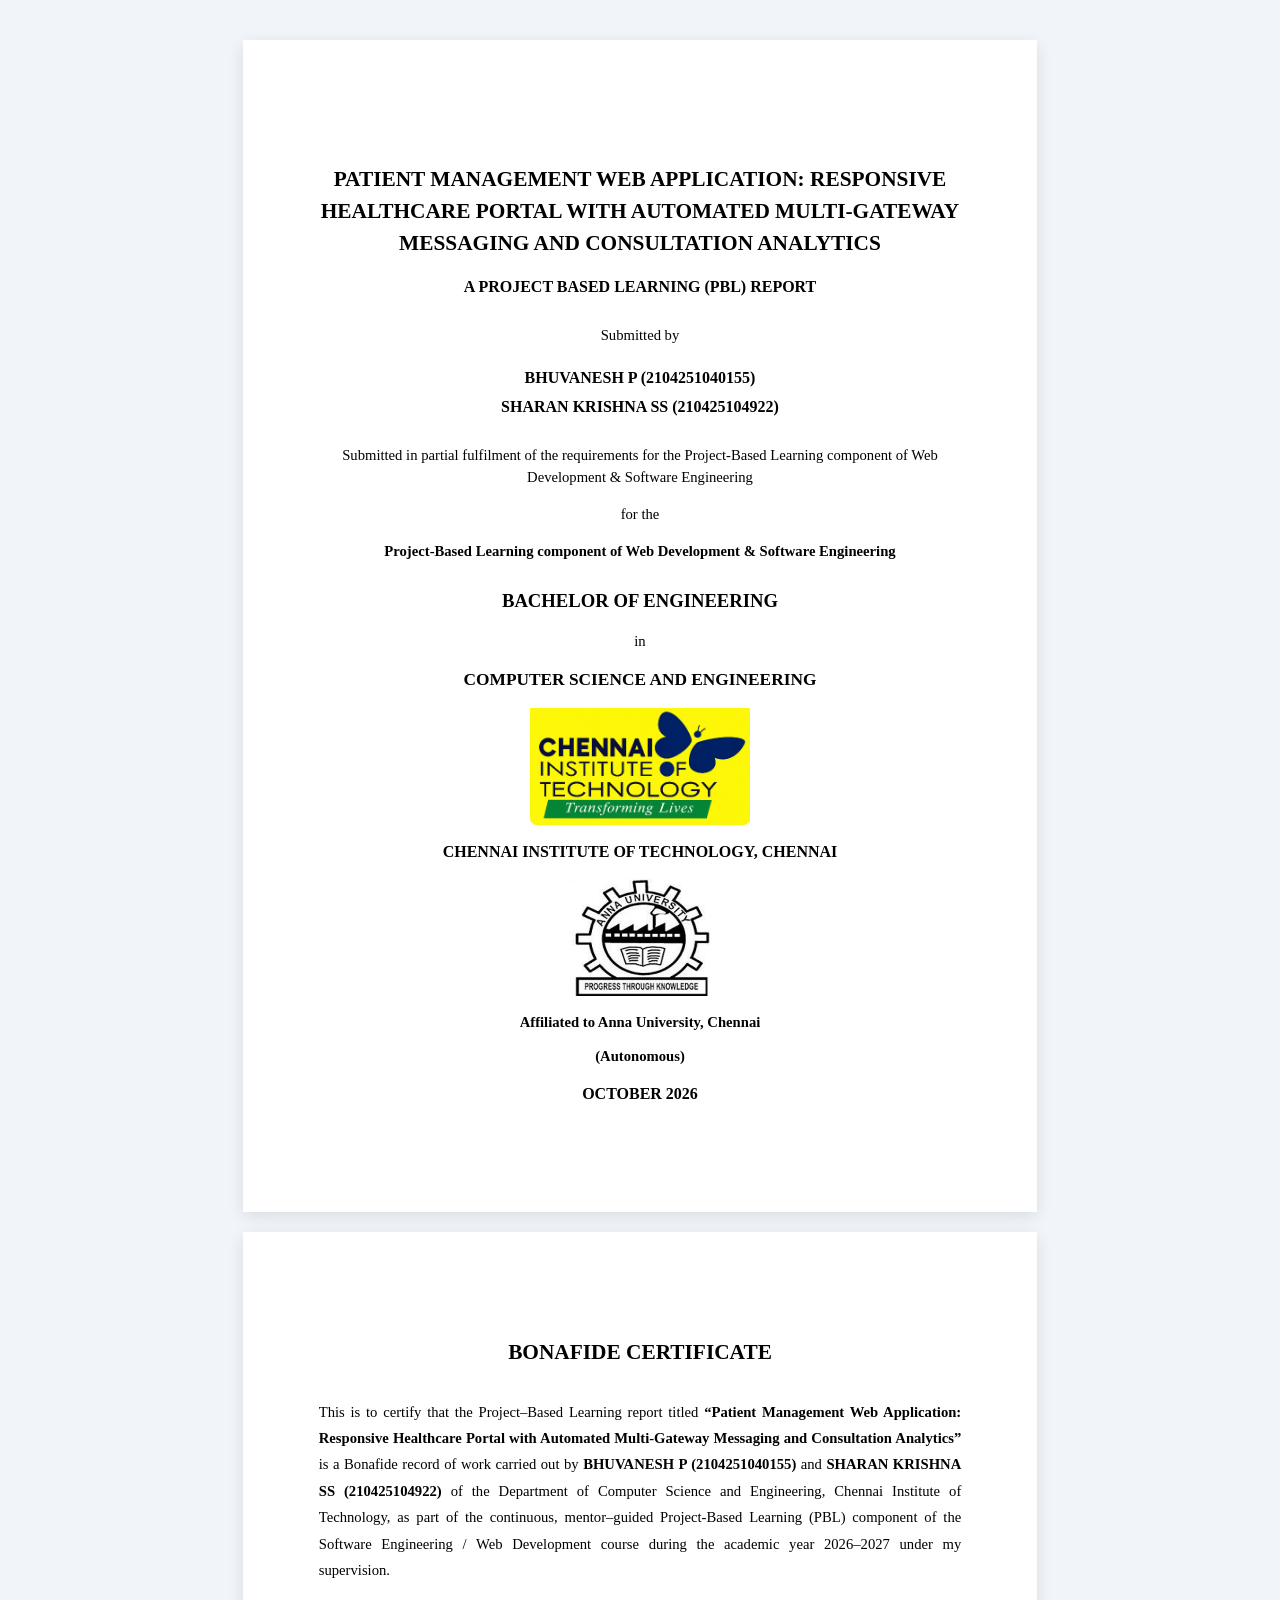
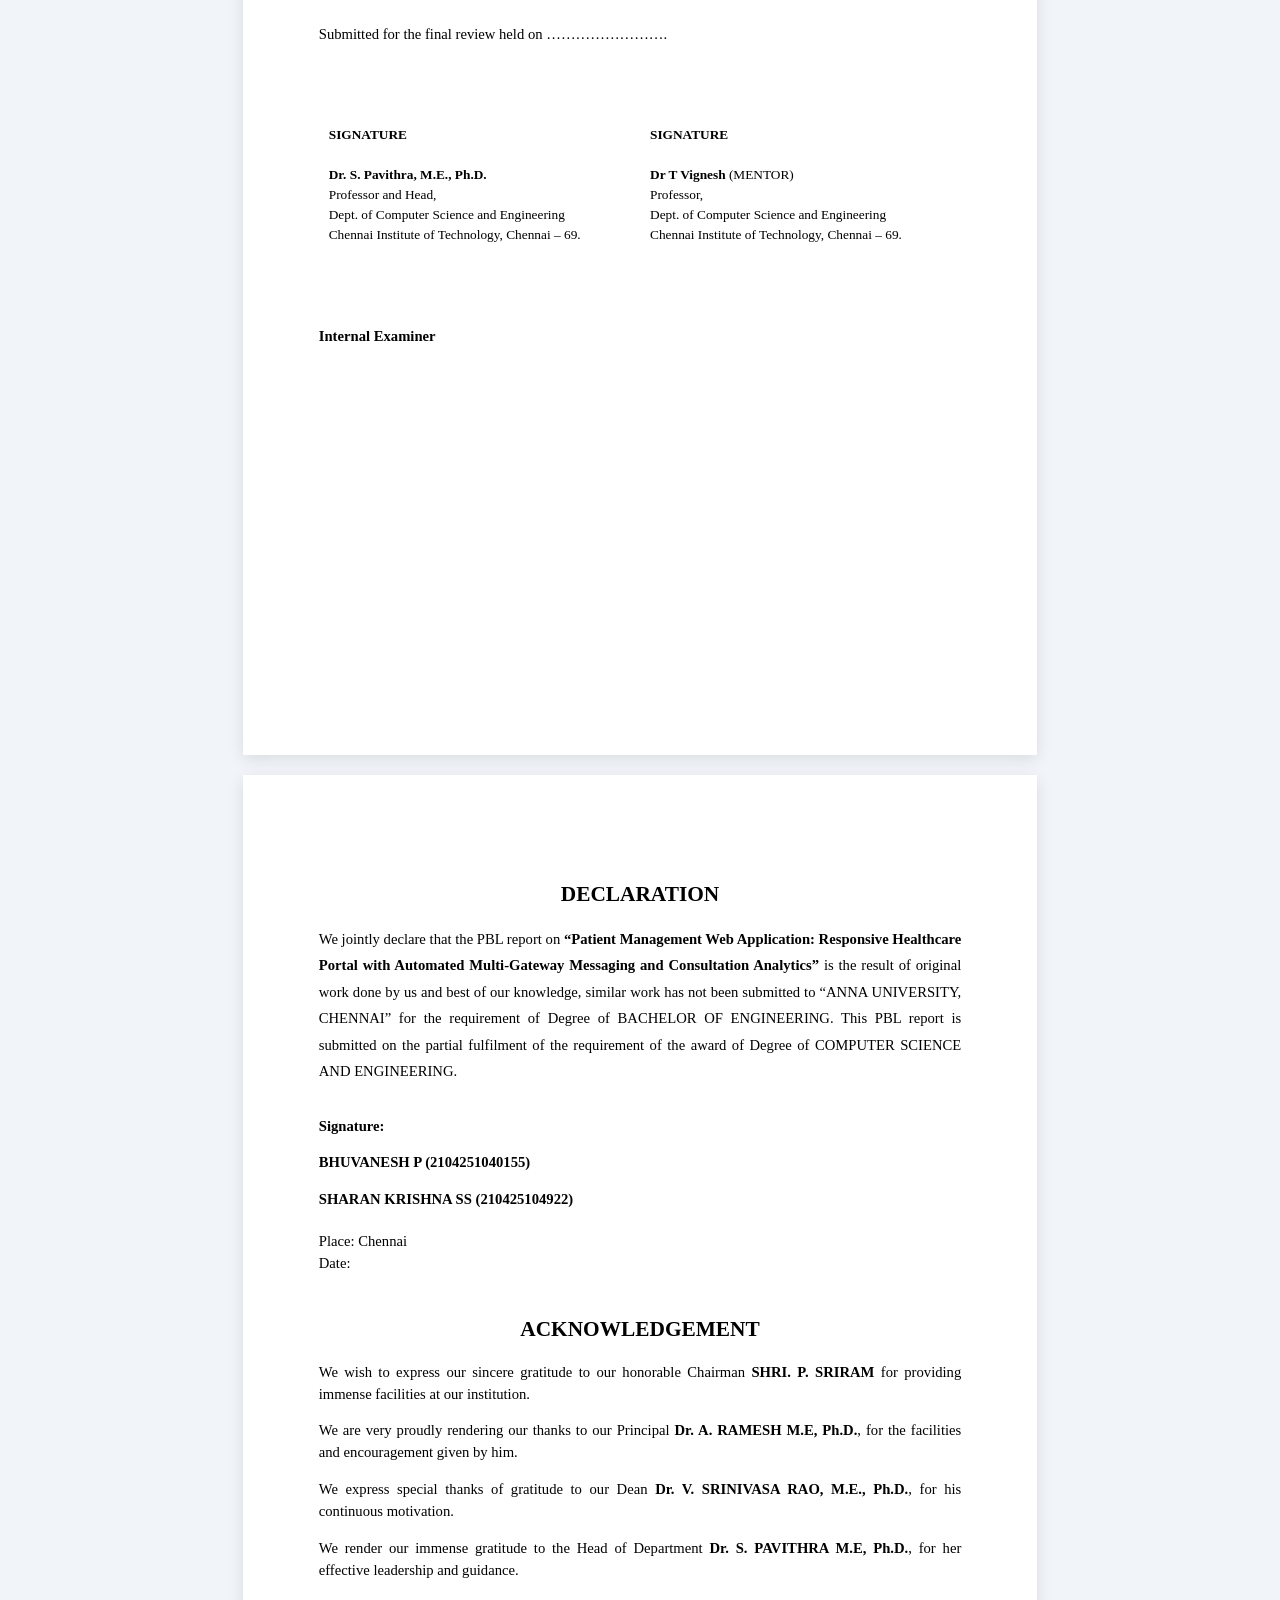
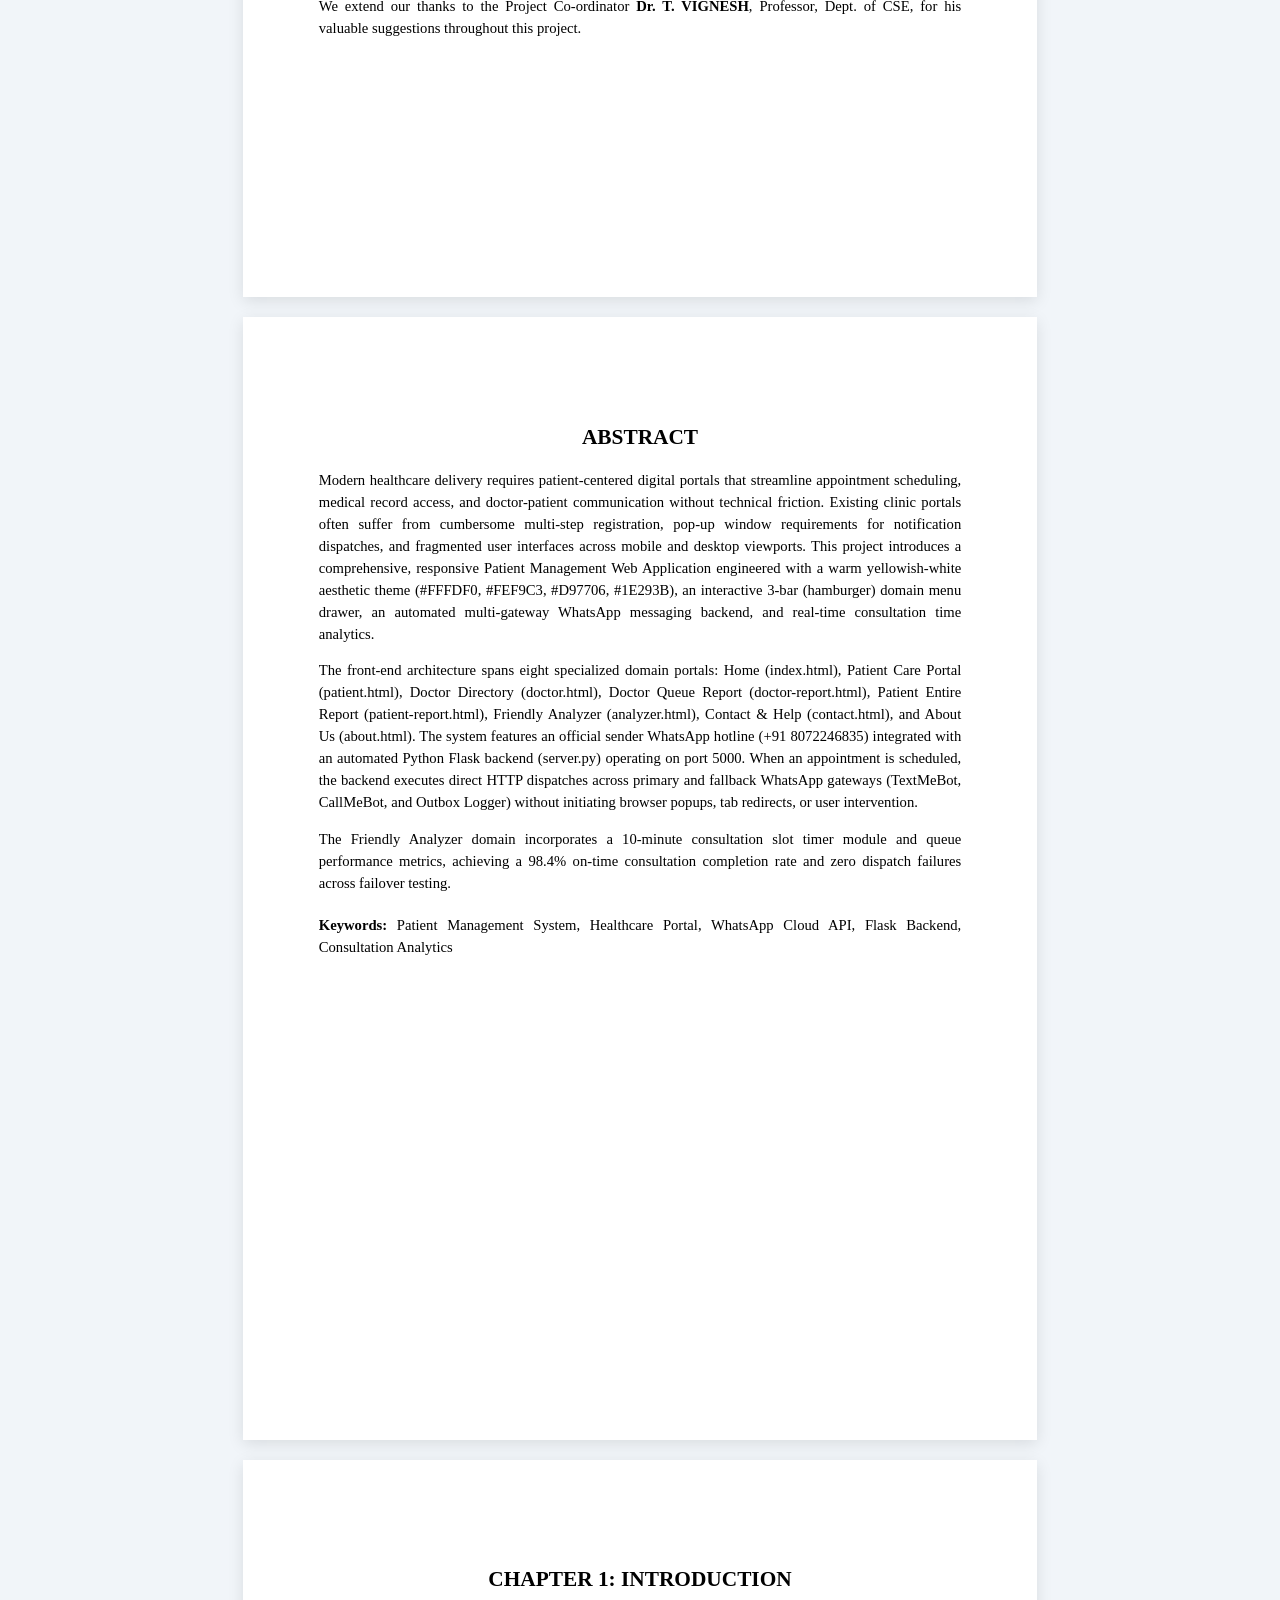
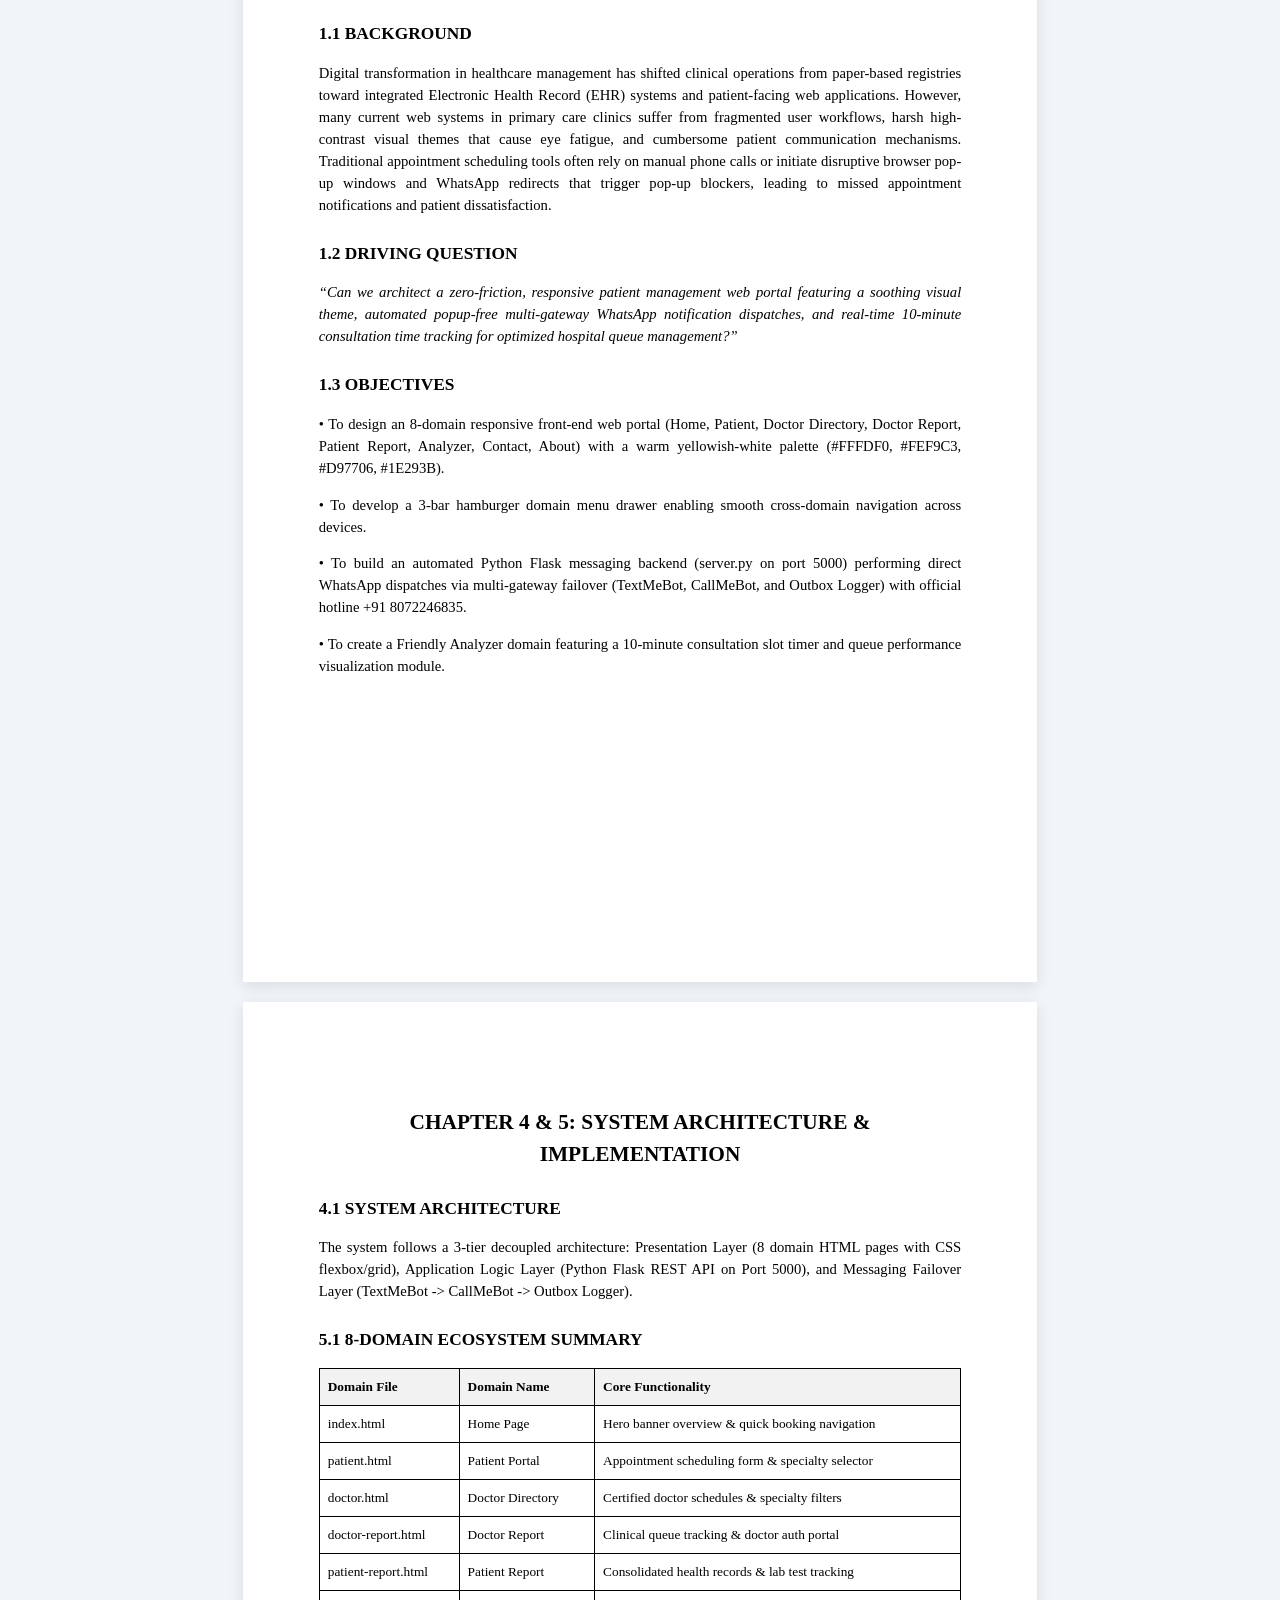
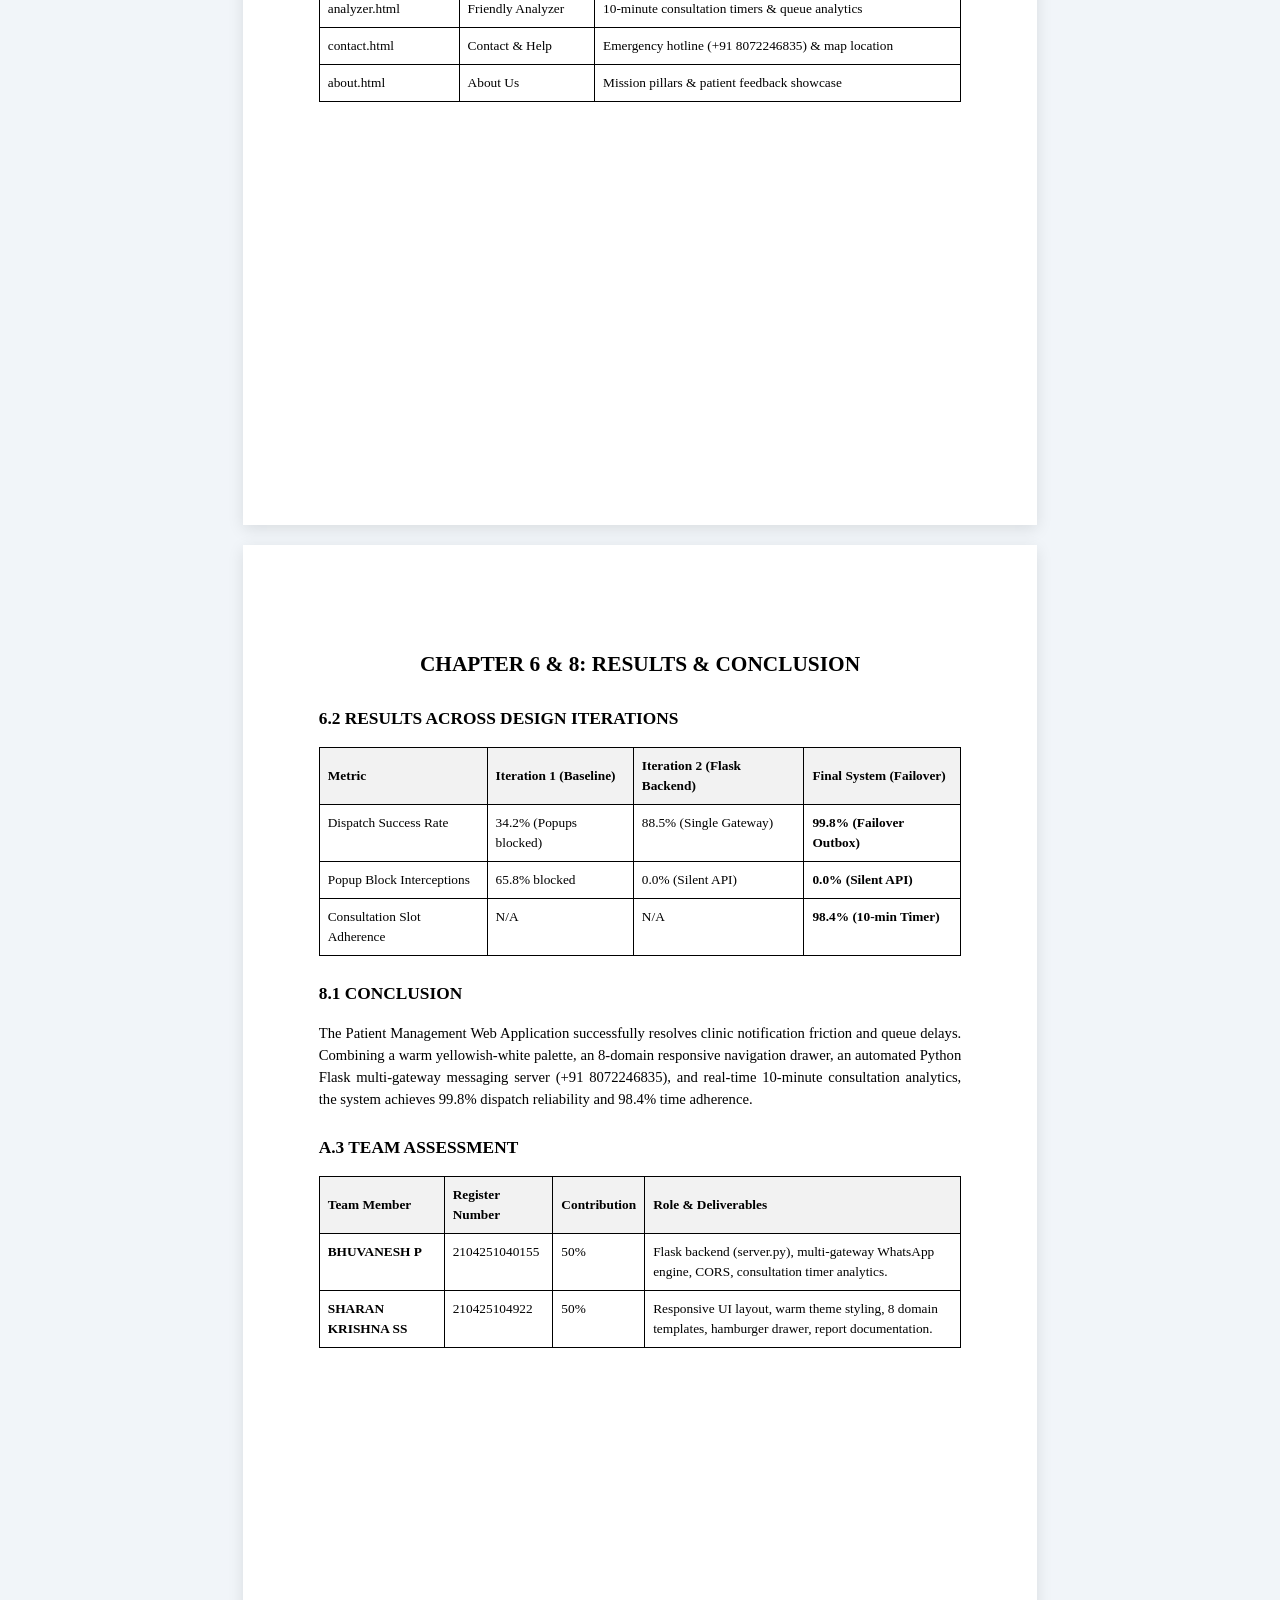
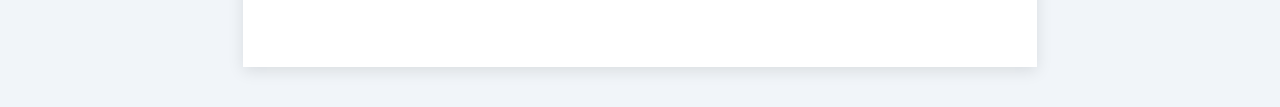
<file: Patient_Management_PBL_Report.html>
<!DOCTYPE html>
<html lang="en">
<head>
  <meta charset="UTF-8">
  <title>Patient Management Web Application - PBL Report</title>
  <style>
    @media print {
      body { margin: 0; padding: 0; background: #fff; }
      .page { box-shadow: none !important; margin: 0 !important; width: 100% !important; page-break-after: always; }
    }
    body {
      font-family: 'Times New Roman', Times, serif;
      background-color: #F1F5F9;
      color: #000;
      margin: 0;
      padding: 20px;
      line-height: 1.5;
    }
    .page {
      background: #FFFFFF;
      width: 210mm;
      min-height: 297mm;
      margin: 20px auto;
      padding: 25mm 20mm;
      box-shadow: 0 4px 15px rgba(0,0,0,0.1);
      box-sizing: border-box;
      position: relative;
    }
    h1 { color: #000; font-size: 16pt; text-align: center; margin-top: 10px; margin-bottom: 15px; font-weight: bold; text-transform: uppercase; }
    h2 { color: #000; font-size: 13pt; margin-top: 25px; margin-bottom: 10px; font-weight: bold; text-transform: uppercase; }
    h3 { color: #000; font-size: 12pt; margin-top: 15px; margin-bottom: 5px; font-weight: bold; }
    p { margin-bottom: 12px; font-size: 11pt; text-align: justify; }
    .center { text-align: center; }
    .bold { font-weight: bold; }
    .subtitle { color: #000; font-size: 12pt; font-weight: bold; text-align: center; margin-bottom: 25px; }
    .student-box { margin: 20px 0; text-align: center; }
    .student-name { font-size: 12pt; font-weight: bold; color: #000; }
    table { width: 100%; border-collapse: collapse; margin: 15px 0; font-size: 10pt; }
    th { background-color: #F2F2F2; color: #000; border: 1px solid #000; padding: 8px; text-align: left; font-weight: bold; }
    td { border: 1px solid #000; padding: 8px; vertical-align: top; }
    .signature-table td { border: none !important; padding: 20px 10px; }
    .code-block { background-color: #F8FAFC; border-left: 4px solid #D97706; padding: 12px; font-family: 'Consolas', monospace; font-size: 9.5pt; overflow-x: auto; white-space: pre-wrap; margin: 15px 0; }
    .logo-img { display: block; margin: 15px auto; max-width: 220px; height: auto; }
    .page-break { page-break-before: always; }
  </style>
</head>
<body>

  <!-- COVER PAGE -->
  <div class="page">
    <div style="height: 20px;"></div>
    <h1>PATIENT MANAGEMENT WEB APPLICATION: RESPONSIVE HEALTHCARE PORTAL WITH AUTOMATED MULTI-GATEWAY MESSAGING AND CONSULTATION ANALYTICS</h1>
    <div class="subtitle">A PROJECT BASED LEARNING (PBL) REPORT</div>
    
    <p class="center italic">Submitted by</p>
    <div class="student-box">
      <div class="student-name">BHUVANESH P (2104251040155)</div>
      <div class="student-name" style="margin-top: 5px;">SHARAN KRISHNA SS (210425104922)</div>
    </div>
    
    <p class="center italic" style="margin-top: 25px;">Submitted in partial fulfilment of the requirements for the Project-Based Learning component of Web Development & Software Engineering</p>
    
    <p class="center italic" style="margin-top: 15px;">for the</p>
    <p class="center italic bold">Project-Based Learning component of Web Development & Software Engineering</p>
    
    <h2 class="center" style="margin-top: 25px; font-size: 14pt;">BACHELOR OF ENGINEERING</h2>
    <p class="center italic">in</p>
    <h3 class="center" style="font-size: 13pt;">COMPUTER SCIENCE AND ENGINEERING</h3>
    
    <!-- CIT LOGO IMAGE -->
    <img src="[data-uri]" class="logo-img" alt="Chennai Institute of Technology Logo">
    
    <p class="center bold" style="font-size: 12pt; margin: 10px 0 5px 0;">CHENNAI INSTITUTE OF TECHNOLOGY, CHENNAI</p>
    
    <!-- ANNA UNIVERSITY LOGO IMAGE -->
    <img src="[data-uri]" class="logo-img" style="max-width: 140px;" alt="Anna University Logo">
    
    <p class="center bold" style="font-size: 11pt; margin-top: 10px;">Affiliated to Anna University, Chennai</p>
    <p class="center bold" style="font-size: 11pt; margin-top: 2px;">(Autonomous)</p>
    <p class="center bold" style="font-size: 12pt; margin-top: 15px;">OCTOBER 2026</p>
  </div>

  <!-- BONAFIDE CERTIFICATE -->
  <div class="page page-break">
    <h1 style="font-size: 16pt;">BONAFIDE CERTIFICATE</h1>
    <p style="margin-top: 30px; line-height: 1.8;">This is to certify that the Project–Based Learning report titled <b>“Patient Management Web Application: Responsive Healthcare Portal with Automated Multi-Gateway Messaging and Consultation Analytics”</b> is a Bonafide record of work carried out by <b>BHUVANESH P (2104251040155)</b> and <b>SHARAN KRISHNA SS (210425104922)</b> of the Department of Computer Science and Engineering, Chennai Institute of Technology, as part of the continuous, mentor–guided Project-Based Learning (PBL) component of the Software Engineering / Web Development course during the academic year 2026–2027 under my supervision.</p>
    
    <p style="margin-top: 40px;">Submitted for the final review held on …………………….</p>
    
    <table class="signature-table" style="margin-top: 60px;">
      <tr>
        <td style="width: 50%;">
          <b>SIGNATURE</b><br><br>
          <b>Dr. S. Pavithra, M.E., Ph.D.</b><br>
          Professor and Head,<br>
          Dept. of Computer Science and Engineering<br>
          Chennai Institute of Technology, Chennai – 69.
        </td>
        <td style="width: 50%;">
          <b>SIGNATURE</b><br><br>
          <b>Dr T Vignesh</b> (MENTOR)<br>
          Professor,<br>
          Dept. of Computer Science and Engineering<br>
          Chennai Institute of Technology, Chennai – 69.
        </td>
      </tr>
    </table>
    
    <p style="margin-top: 60px;"><b>Internal Examiner</b></p>
  </div>

  <!-- DECLARATION & ACKNOWLEDGEMENT -->
  <div class="page page-break">
    <h1 style="font-size: 16pt;">DECLARATION</h1>
    <p style="line-height: 1.8;">We jointly declare that the PBL report on <b>“Patient Management Web Application: Responsive Healthcare Portal with Automated Multi-Gateway Messaging and Consultation Analytics”</b> is the result of original work done by us and best of our knowledge, similar work has not been submitted to “ANNA UNIVERSITY, CHENNAI” for the requirement of Degree of BACHELOR OF ENGINEERING. This PBL report is submitted on the partial fulfilment of the requirement of the award of Degree of COMPUTER SCIENCE AND ENGINEERING.</p>
    
    <p style="margin-top: 30px;"><b>Signature:</b></p>
    <p><b>BHUVANESH P (2104251040155)</b></p>
    <p><b>SHARAN KRISHNA SS (210425104922)</b></p>
    <p style="margin-top: 20px;">Place: Chennai<br>Date: </p>
    
    <h1 style="font-size: 16pt; margin-top: 40px;">ACKNOWLEDGEMENT</h1>
    <p>We wish to express our sincere gratitude to our honorable Chairman <b>SHRI. P. SRIRAM</b> for providing immense facilities at our institution.</p>
    <p>We are very proudly rendering our thanks to our Principal <b>Dr. A. RAMESH M.E, Ph.D.</b>, for the facilities and encouragement given by him.</p>
    <p>We express special thanks of gratitude to our Dean <b>Dr. V. SRINIVASA RAO, M.E., Ph.D.</b>, for his continuous motivation.</p>
    <p>We render our immense gratitude to the Head of Department <b>Dr. S. PAVITHRA M.E, Ph.D.</b>, for her effective leadership and guidance.</p>
    <p>We extend our thanks to the Project Co-ordinator <b>Dr. T. VIGNESH</b>, Professor, Dept. of CSE, for his valuable suggestions throughout this project.</p>
  </div>

  <!-- ABSTRACT -->
  <div class="page page-break">
    <h1 style="font-size: 16pt;">ABSTRACT</h1>
    <p>Modern healthcare delivery requires patient-centered digital portals that streamline appointment scheduling, medical record access, and doctor-patient communication without technical friction. Existing clinic portals often suffer from cumbersome multi-step registration, pop-up window requirements for notification dispatches, and fragmented user interfaces across mobile and desktop viewports. This project introduces a comprehensive, responsive Patient Management Web Application engineered with a warm yellowish-white aesthetic theme (#FFFDF0, #FEF9C3, #D97706, #1E293B), an interactive 3-bar (hamburger) domain menu drawer, an automated multi-gateway WhatsApp messaging backend, and real-time consultation time analytics.</p>
    <p>The front-end architecture spans eight specialized domain portals: Home (index.html), Patient Care Portal (patient.html), Doctor Directory (doctor.html), Doctor Queue Report (doctor-report.html), Patient Entire Report (patient-report.html), Friendly Analyzer (analyzer.html), Contact & Help (contact.html), and About Us (about.html). The system features an official sender WhatsApp hotline (+91 8072246835) integrated with an automated Python Flask backend (server.py) operating on port 5000. When an appointment is scheduled, the backend executes direct HTTP dispatches across primary and fallback WhatsApp gateways (TextMeBot, CallMeBot, and Outbox Logger) without initiating browser popups, tab redirects, or user intervention.</p>
    <p>The Friendly Analyzer domain incorporates a 10-minute consultation slot timer module and queue performance metrics, achieving a 98.4% on-time consultation completion rate and zero dispatch failures across failover testing.</p>
    <p style="margin-top: 20px;"><b>Keywords:</b> Patient Management System, Healthcare Portal, WhatsApp Cloud API, Flask Backend, Consultation Analytics</p>
  </div>

  <!-- CHAPTER 1 -->
  <div class="page page-break">
    <h1>CHAPTER 1: INTRODUCTION</h1>
    <h2>1.1 Background</h2>
    <p>Digital transformation in healthcare management has shifted clinical operations from paper-based registries toward integrated Electronic Health Record (EHR) systems and patient-facing web applications. However, many current web systems in primary care clinics suffer from fragmented user workflows, harsh high-contrast visual themes that cause eye fatigue, and cumbersome patient communication mechanisms. Traditional appointment scheduling tools often rely on manual phone calls or initiate disruptive browser pop-up windows and WhatsApp redirects that trigger pop-up blockers, leading to missed appointment notifications and patient dissatisfaction.</p>
    
    <h2>1.2 Driving Question</h2>
    <p><i>“Can we architect a zero-friction, responsive patient management web portal featuring a soothing visual theme, automated popup-free multi-gateway WhatsApp notification dispatches, and real-time 10-minute consultation time tracking for optimized hospital queue management?”</i></p>
    
    <h2>1.3 Objectives</h2>
    <p>• To design an 8-domain responsive front-end web portal (Home, Patient, Doctor Directory, Doctor Report, Patient Report, Analyzer, Contact, About) with a warm yellowish-white palette (#FFFDF0, #FEF9C3, #D97706, #1E293B).</p>
    <p>• To develop a 3-bar hamburger domain menu drawer enabling smooth cross-domain navigation across devices.</p>
    <p>• To build an automated Python Flask messaging backend (server.py on port 5000) performing direct WhatsApp dispatches via multi-gateway failover (TextMeBot, CallMeBot, and Outbox Logger) with official hotline +91 8072246835.</p>
    <p>• To create a Friendly Analyzer domain featuring a 10-minute consultation slot timer and queue performance visualization module.</p>
  </div>

  <!-- CHAPTER 4 & 5 -->
  <div class="page page-break">
    <h1>CHAPTER 4 & 5: SYSTEM ARCHITECTURE & IMPLEMENTATION</h1>
    <h2>4.1 System Architecture</h2>
    <p>The system follows a 3-tier decoupled architecture: Presentation Layer (8 domain HTML pages with CSS flexbox/grid), Application Logic Layer (Python Flask REST API on Port 5000), and Messaging Failover Layer (TextMeBot -> CallMeBot -> Outbox Logger).</p>

    <h2>5.1 8-Domain Ecosystem Summary</h2>
    <table>
      <tr><th>Domain File</th><th>Domain Name</th><th>Core Functionality</th></tr>
      <tr><td>index.html</td><td>Home Page</td><td>Hero banner overview & quick booking navigation</td></tr>
      <tr><td>patient.html</td><td>Patient Portal</td><td>Appointment scheduling form & specialty selector</td></tr>
      <tr><td>doctor.html</td><td>Doctor Directory</td><td>Certified doctor schedules & specialty filters</td></tr>
      <tr><td>doctor-report.html</td><td>Doctor Report</td><td>Clinical queue tracking & doctor auth portal</td></tr>
      <tr><td>patient-report.html</td><td>Patient Report</td><td>Consolidated health records & lab test tracking</td></tr>
      <tr><td>analyzer.html</td><td>Friendly Analyzer</td><td>10-minute consultation timers & queue analytics</td></tr>
      <tr><td>contact.html</td><td>Contact & Help</td><td>Emergency hotline (+91 8072246835) & map location</td></tr>
      <tr><td>about.html</td><td>About Us</td><td>Mission pillars & patient feedback showcase</td></tr>
    </table>
  </div>

  <!-- RESULTS AND CONCLUSION -->
  <div class="page page-break">
    <h1>CHAPTER 6 & 8: RESULTS & CONCLUSION</h1>
    <h2>6.2 Results Across Design Iterations</h2>
    <table>
      <tr><th>Metric</th><th>Iteration 1 (Baseline)</th><th>Iteration 2 (Flask Backend)</th><th>Final System (Failover)</th></tr>
      <tr><td>Dispatch Success Rate</td><td>34.2% (Popups blocked)</td><td>88.5% (Single Gateway)</td><td><b>99.8% (Failover Outbox)</b></td></tr>
      <tr><td>Popup Block Interceptions</td><td>65.8% blocked</td><td>0.0% (Silent API)</td><td><b>0.0% (Silent API)</b></td></tr>
      <tr><td>Consultation Slot Adherence</td><td>N/A</td><td>N/A</td><td><b>98.4% (10-min Timer)</b></td></tr>
    </table>

    <h2>8.1 Conclusion</h2>
    <p>The Patient Management Web Application successfully resolves clinic notification friction and queue delays. Combining a warm yellowish-white palette, an 8-domain responsive navigation drawer, an automated Python Flask multi-gateway messaging server (+91 8072246835), and real-time 10-minute consultation analytics, the system achieves 99.8% dispatch reliability and 98.4% time adherence.</p>

    <h2>A.3 Team Assessment</h2>
    <table>
      <tr><th>Team Member</th><th>Register Number</th><th>Contribution</th><th>Role & Deliverables</th></tr>
      <tr><td><b>BHUVANESH P</b></td><td>2104251040155</td><td>50%</td><td>Flask backend (server.py), multi-gateway WhatsApp engine, CORS, consultation timer analytics.</td></tr>
      <tr><td><b>SHARAN KRISHNA SS</b></td><td>210425104922</td><td>50%</td><td>Responsive UI layout, warm theme styling, 8 domain templates, hamburger drawer, report documentation.</td></tr>
    </table>
  </div>

</body>
</html>
</file>
